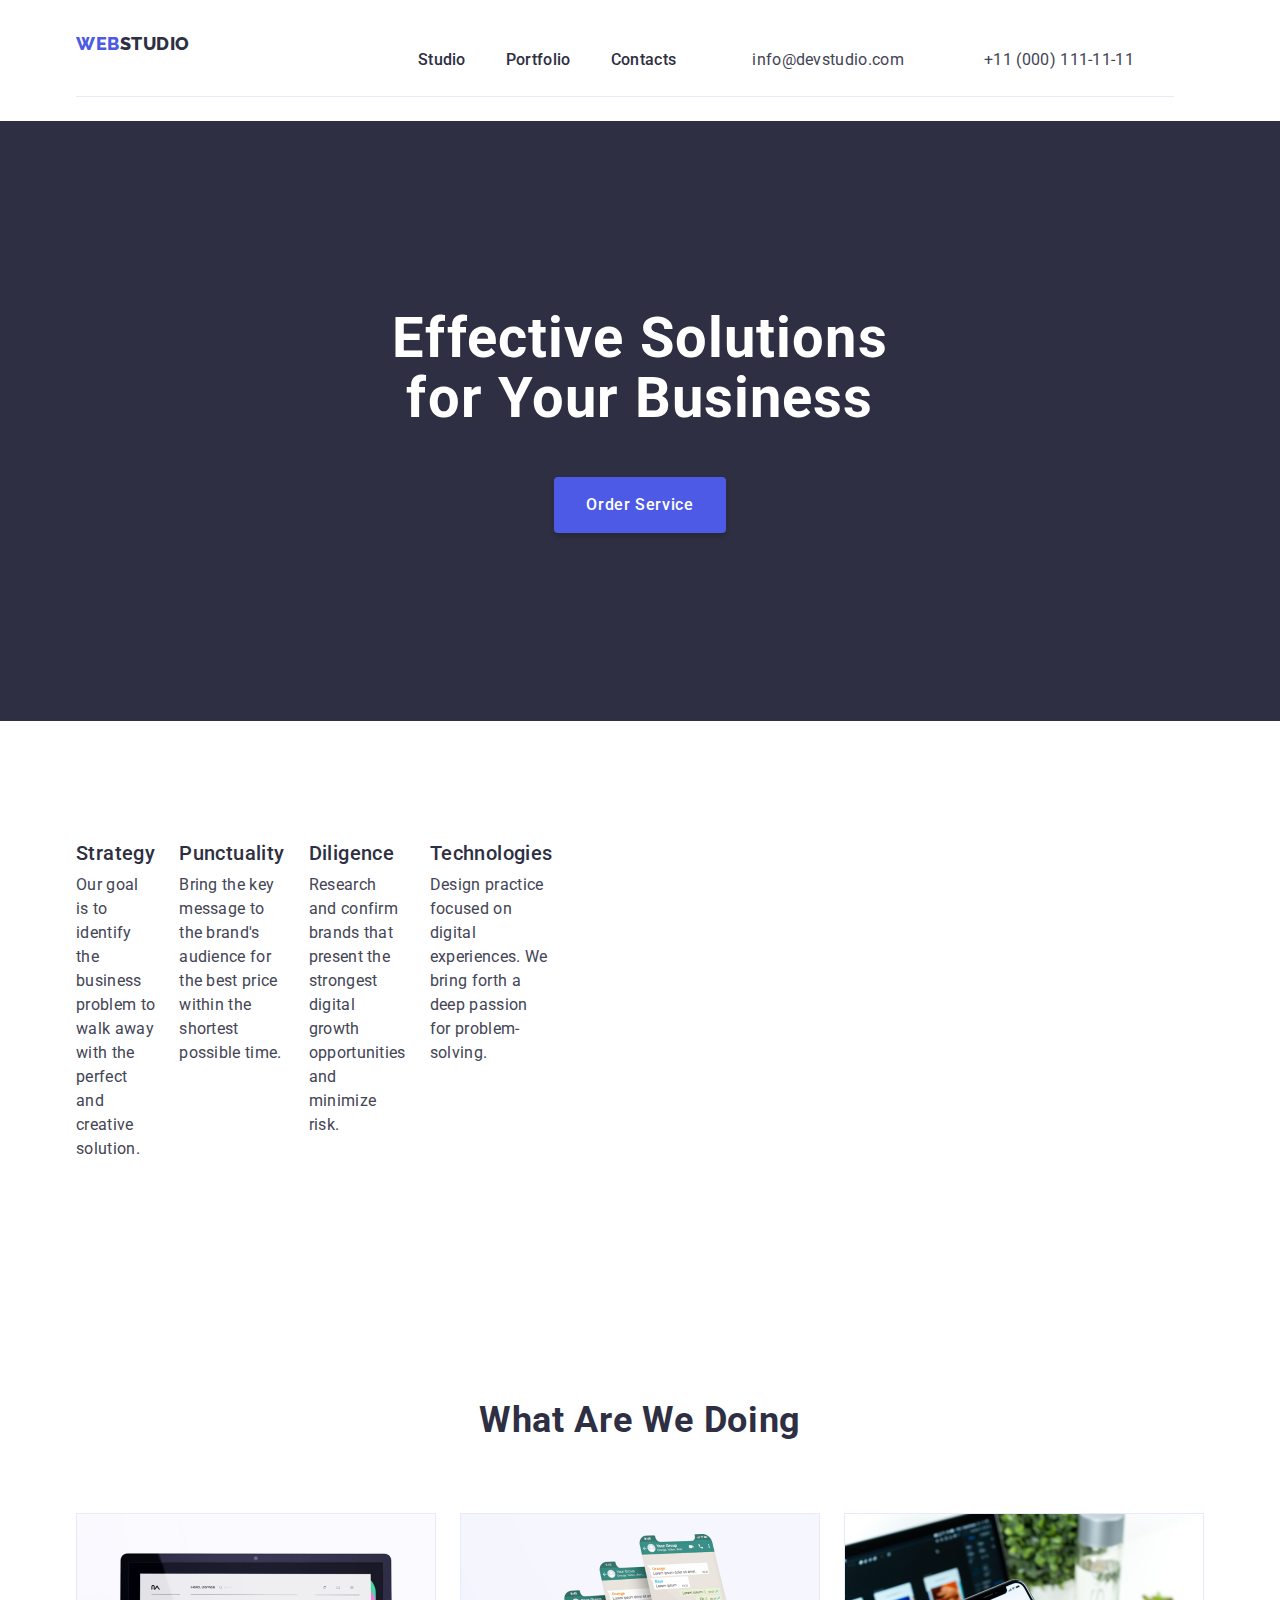
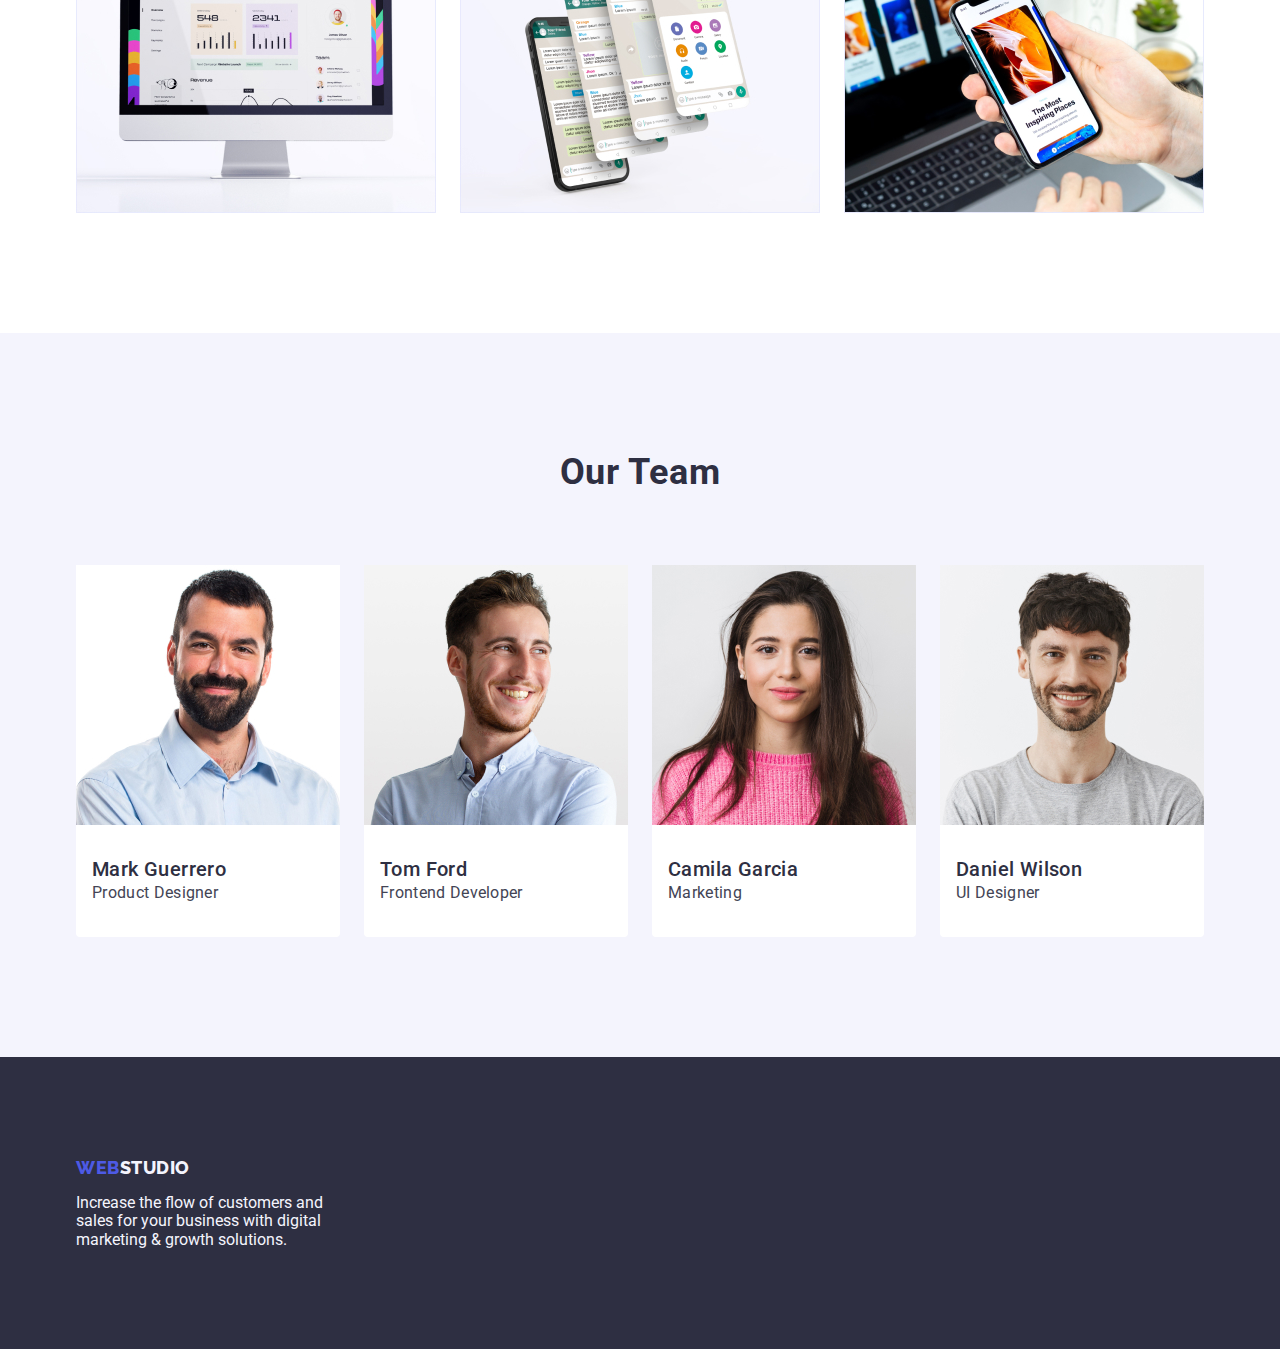
<file: index.html>
<!DOCTYPE html>
<html lang="en">
  <head>
    <meta charset="UTF-8" />
    <meta http-equiv="X-UA-Compatible" content="IE=edge" />
    <meta name="viewport" content="width=device-width, initial-scale=1.0" />
    <title>Effective Solutions for Your Business</title>
    <link rel="preconnect" href="https://fonts.googleapis.com" />
    <link rel="preconnect" href="https://fonts.gstatic.com" crossorigin />
    <link
      href="https://fonts.googleapis.com/css2?family=Raleway:wght@800&family=Roboto:wght@400;500;700&display=swap"
      rel="stylesheet"
    />
    <link
      rel="stylesheet"
      href="https://cdnjs.cloudflare.com/ajax/libs/modern-normalize/1.1.0/modern-normalize.min.css"
    />
    <link href="./css/styles.css" rel="stylesheet" />
  </head>
  <body>
    <!-- Header -->
    <header class="page-header">
      <div class="container page-header-container">
        <nav class="page-header-navigation">
          <a href="./index.html" class="link page-logo list"
            >Web<span class="page-logo logos link">Studio</span></a
          >
          <ul class="list menu">
            <li class="menu-item">
              <a href="./index.html" class="menu-link link">Studio</a>
            </li>
            <li class="menu-item">
              <a href="./portfolio.html" class="menu-link link">Portfolio</a>
            </li>
            <li class="menu-item">
              <a href="" class="menu-link link">Contacts</a>
            </li>
          </ul>
          <!-- Address -->
          <address class="menu-contacts">
            <ul class="list">
              <li>
                <a class="link contacts" href="mailto:info@devstudio.com"
                  >info@devstudio.com</a
                >
              </li>
              <li>
                <a class="link contacts" href="tel:+110001111111"
                  >+11 (000) 111-11-11</a
                >
              </li>
            </ul>
          </address>
        </nav>
      </div>
    </header>
    <main>
      <!-- Section-1 -->
      <section class="section-one">
        <div class="container">
          <h1 class="title-one">Effective Solutions for Your Business</h1>
          <button class="button-one" type="button">Order Service</button>
        </div>
      </section>
      <!-- Section-2 -->
      <section class="sections">
        <div class="container">
          <h2 hidden class="hidden-title">Efficiency</h2>
          <ul class="list efficiency-list">
            <li>
              <h3 class="title-two">Strategy</h3>
              <p class="text-item">
                Our goal is to identify the business problem to walk away with
                the perfect and creative solution.
              </p>
            </li>
            <li>
              <h3 class="title-two">Punctuality</h3>
              <p class="text-item">
                Bring the key message to the brand's audience for the best price
                within the shortest possible time.
              </p>
            </li>
            <li>
              <h3 class="title-two">Diligence</h3>
              <p class="text-item">
                Research and confirm brands that present the strongest digital
                growth opportunities and minimize risk.
              </p>
            </li>
            <li>
              <h3 class="title-two">Technologies</h3>
              <p class="text-item">
                Design practice focused on digital experiences. We bring forth a
                deep passion for problem-solving.
              </p>
            </li>
          </ul>
        </div>
      </section>
      <!-- Section-3 -->
      <section class="sections">
        <div class="container">
          <h2 class="title-three">What are we doing</h2>
          <ul class="list section-three-list">
            <li>
              <img
                src="./images/computer.jpg"
                alt="computer"
                width="360"
                height="300"
              />
            </li>
            <li>
              <img
                src="./images/cellphone.jpg"
                alt="cellphone"
                width="360"
                height="300"
              />
            </li>
            <li>
              <img src="./images/pc.jpg" alt="pc" width="360" height="300" />
            </li>
          </ul>
        </div>
      </section>
      <!-- Section-4 -->
      <section class="section-four-background-color sections">
        <div class="container">
          <h2 class="title-four">Our Team</h2>
          <ul class="list efficiency-list">
            <li class="company-employees">
              <img
                src="./images/imgmark.jpg"
                alt="mark"
                width="264"
                height="260"
              />
              <div class="employees-list">
                <h3 class="employees">Mark Guerrero</h3>
                <p class="text-item">Product Designer</p>
              </div>
            </li>
            <li class="company-employees">
              <img
                src="./images/imgtom.jpg"
                alt="tom"
                width="264"
                height="260"
              />
              <div class="employees-list">
                <h3 class="employees">Tom Ford</h3>
                <p class="text-item">Frontend Developer</p>
              </div>
            </li>
            <li class="company-employees">
              <img
                src="./images/imgcamila.jpg"
                alt="camila"
                width="264"
                height="260"
              />
              <div class="employees-list">
                <h3 class="employees">Camila Garcia</h3>
                <p class="text-item">Marketing</p>
              </div>
            </li>
            <li class="company-employees">
              <img
                src="./images/imgdaniel.jpg"
                alt="daniel"
                width="264"
                height="260"
              />
              <div class="employees-list">
                <h3 class="employees">Daniel Wilson</h3>
                <p class="text-item">UI Designer</p>
              </div>
            </li>
          </ul>
        </div>
      </section>
    </main>
    <!-- Footer -->
    <footer class="footer">
      <div class="container">
        <a href="./index.html" class="link page-logo list"
          >Web<span class="footer-color">Studio</span></a
        >
        <p class="footer-paragraph">
          Increase the flow of customers and sales for your business with
          digital marketing & growth solutions.
        </p>
      </div>
    </footer>
  </body>
</html>
</file>
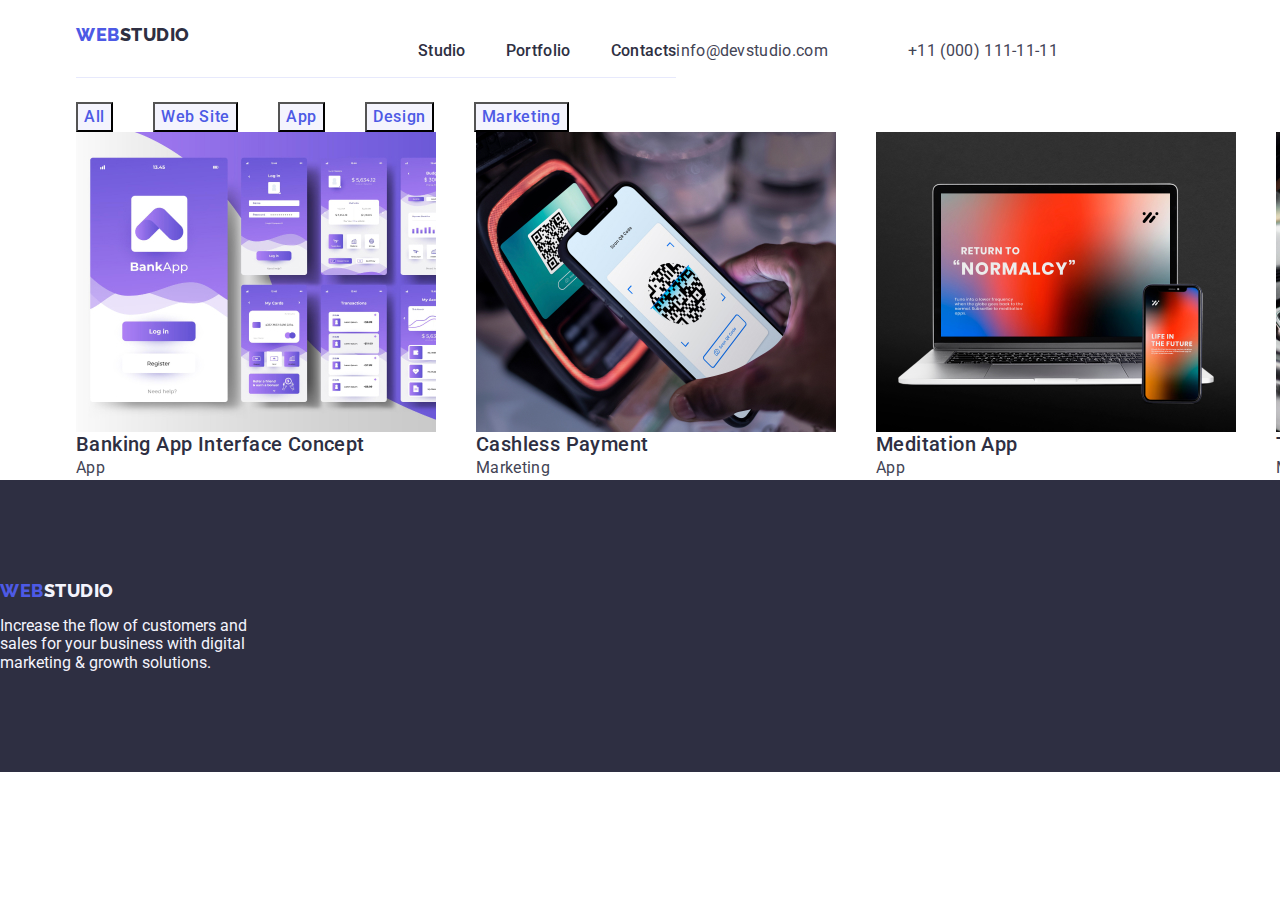
<file: portfolio.html>
<!DOCTYPE html>
<html lang="en">
  <head>
    <meta charset="UTF-8" />
    <meta http-equiv="X-UA-Compatible" content="IE=edge" />
    <meta name="viewport" content="width=device-width, initial-scale=1.0" />
    <title>Effective Solutions for Your Business</title>
    <link rel="preconnect" href="https://fonts.googleapis.com" />
    <link rel="preconnect" href="https://fonts.gstatic.com" crossorigin />
    <link
      href="https://fonts.googleapis.com/css2?family=Raleway:wght@800&family=Roboto:wght@400;500;700&display=swap"
      rel="stylesheet"
    />
    <link
      rel="stylesheet"
      href="https://cdnjs.cloudflare.com/ajax/libs/modern-normalize/1.1.0/modern-normalize.min.css"
    />
    <link rel="stylesheet" href="./css/styles.css" />
  </head>
  <body class="body-page">
    <!-- Header -->
    <header class="page-header">
      <div class="container page-header-container"">
        <nav class="page-header-navigation">
          <a href="./index.html" class="link page-logo list"
            >Web<span class="page-logo logos link">Studio</span></a
          >
          <ul class="list menu">
            <li>
              <a href="./index.html" class="menu-link link">Studio</a>
            </li>
            <li>
              <a href="./portfolio.html" class="menu-link link">Portfolio</a>
            </li>
            <li>
              <a href="" class="menu-link link">Contacts</a>
            </li>
          </ul>
        </nav>
        <!-- Address -->
          <address class="menu-contacts">
            <ul class="list">
              <li>
                <a class="link contacts" href="mailto:info@devstudio.com"
                  >info@devstudio.com</a
                >
              </li>
              <li>
                <a class="link contacts" href="tel:+110001111111"
                  >+11 (000) 111-11-11</a
                >
              </li>
            </ul>
          </address>
      </div>
    </header>

    <main>
      <!-- Section-1-Portfolio -->
      <section>
        <div class="container">
          <h1 hidden>Menu-list</h1>
          <ul class="list">
            <li><button type="button" class="button-portfolio">All</button></li>
            <li>
              <button type="button" class="button-portfolio">Web Site</button>
            </li>
            <li><button type="button" class="button-portfolio">App</button></li>
            <li>
              <button type="button" class="button-portfolio">Design</button>
            </li>
            <li>
              <button type="button" class="button-portfolio">Marketing</button>
            </li>
          </ul>
          <ul class="list">
            <li>
              <a href="./images/imgbankingapp.jpg" class="link">
                <img
                  src="./images/imgbankingapp.jpg"
                  alt="banking-app-interface-concept"
                  width="360"
                  height="300"
                />
                <h2 class="title-portfolio">Banking App Interface Concept</h2>
                <p class="paragraph-portfolio">App</p>
              </a>
            </li>
            <li>
              <a href="./images/imgcashlesspayment.jpg" class="link">
                <img
                  src="./images/imgcashlesspayment.jpg"
                  alt="cashless-payment"
                  width="360"
                  height="300"
                />
                <h2 class="title-portfolio">Cashless Payment</h2>
                <p class="paragraph-portfolio">Marketing</p>
              </a>
            </li>
            <li>
              <a href="./images/imgmediationapp.jpg" class="link">
                <img
                  src="./images/imgmediationapp.jpg"
                  alt="mediation-app"
                  width="360"
                  height="300"
                />
                <h2 class="title-portfolio">Meditation App</h2>
                <p class="paragraph-portfolio">App</p>
              </a>
            </li>
            <li>
              <a href="./images/imgtaxiservice.jpg" class="link">
                <img
                  src="./images/imgtaxiservice.jpg"
                  alt="taxi-service"
                  width="360"
                  height="300"
                />
                <h2 class="title-portfolio">Taxi Service</h2>
                <p class="paragraph-portfolio">Marketing</p>
              </a>
            </li>
            <li>
              <a href="./images/imgscreenillustration.jpg" class="link">
                <img
                  src="./images/imgscreenillustration.jpg"
                  alt="screen-illustrations"
                  width="360"
                  height="300"
                />
                <h2 class="title-portfolio">Screen Illustrations</h2>
                <p class="paragraph-portfolio">Design</p>
              </a>
            </li>
            <li>
              <a href="./images/imgonlinecourses.jpg" class="link">
                <img
                  src="./images/imgonlinecourses.jpg"
                  alt="screen-illustrations"
                  width="360"
                  height="300"
                />
                <h2 class="title-portfolio">Online Courses</h2>
                <p class="paragraph-portfolio">Marketing</p>
              </a>
            </li>
            <li>
              <a href="./images/imginstagramstories.jpg" class="link">
                <img
                  src="./images/imginstagramstories.jpg"
                  alt="instagram-strories-concept"
                  width="360"
                  height="300"
                />
                <h2 class="title-portfolio">Instagram Stories Concept</h2>
                <p class="paragraph-portfolio">Design</p>
              </a>
            </li>
            <li>
              <a href="" class="link">
                <img
                  src="./images/imgorganicfood.jpg"
                  alt="organic-food"
                  width="360"
                  height="300"
                />
                <h2 class="title-portfolio">Organic Food</h2>
                <p class="paragraph-portfolio">Web Site</p>
              </a>
            </li>
            <li>
              <a href="" class="link">
                <img
                  src="./images/imgfreshcoffee.jpg"
                  alt="fresh-coffee"
                  width="360"
                  height="300"
                />
                <h2 class="title-portfolio">Fresh Coffee</h2>
                <p class="paragraph-portfolio">Web Site</p>
              </a>
            </li>
          </ul>
        </div>
      </section>
    </main>
    <!-- Footer -->
    <footer class="footer">
      <a href="./index.html" class="link page-logo list"
        >Web<span class="footer-color">Studio</span></a
      >
      <p class="footer-paragraph">
        Increase the flow of customers and sales for your business with digital
        marketing & growth solutions.
      </p>
    </footer>
  </body>
</html>
</file>
<file: css/styles.css>
:root {
  --background-color: #ffffff;
  --page-logo-color: #4d5ae5;
  --first-paragraf-color: #434455;
  --sections-color: #2e2f42;
  --contact-color: #434455;
  --section-four-back-ground-color: #f4f4fd;
  --footer-color: #2e2f42;
  --portfolio-button: #4d5ae5;
  --portfolio-background-button: #f4f4fd;
  --title-portfolio-color: #2e2f42;
  --prg-color: #434455;
}

body {
  font-family: "Roboto", sans-serif;
  color: #434455;
  background-color: var(--background-color);
}
.page-header-container {
  display: flex;
  align-items: center;
}
.container {
  width: 1158px;
  margin: auto;
  padding: 0 15px;
}

.menu {
  list-style: none;
  display: flex;
  gap: 40px;
}
.list {
  list-style: none;
}
h1,
h2,
h3,
h4,
p {
  margin-top: 0;
  margin-bottom: 0;
}
ul,
ol {
  margin-top: 0;
  margin-bottom: 0;
  padding-left: 0;
}

img {
  display: block;
}

.menu-link {
  text-decoration: none;
  font-weight: 500;
  font-size: 16px;
  line-height: 1.5;
  letter-spacing: 0.02em;
  color: #2e2f42;
}

.menu-link:hover,
.menu-link:focus {
  color: #404bbf;
}
/* Header */
.page-header {
  background: #ffffff;
  display: flex;
  align-items: center;
  padding-top: 24px;
  padding-bottom: 24px;
}
.menu-item {
  padding: 24px 0 24px;
}

.page-header-navigation {
  list-style: none;
  display: flex;
  align-items: center;
  column-gap: 76px;
  border-bottom: 1px solid #e7e9fc;
}

.list {
  list-style: none;
  display: flex;
  gap: 40px;
}

/* Address */
.menu-contacts {
  display: flex;
  font-style: normal;
}

.contacts {
  font-weight: 400;
  font-size: 16px;
  line-height: 1.5;
  letter-spacing: 0.02em;
  color: var(--contact-color);
  margin-left: auto;
  margin-right: 40px;
}

.contacts:hover,
.contacts:focus {
  color: #404bbf;
}

.link {
  text-decoration: none;
}

.page-logo {
  font-family: "Raleway", sans-serif;
  font-style: normal;
  font-weight: 800;
  font-size: 18px;
  display: inline-block;
  line-height: 1.17;
  align-items: center;
  letter-spacing: 0.03em;
  text-transform: uppercase;
  color: var(--page-logo-color);
  margin-right: 76px;
  margin-bottom: 16px;
}
.logos {
  color: #2e2f42;
}

/* Section-1 */
.section-one {
  background-color: var(--sections-color);
  padding: 188px 0;
}
.sections {
  padding: 120px 0;
}

.section-one :hover,
.section-one :focus {
  background-color: var(--sections-color);
}

.title-one {
  font-weight: 700;
  font-size: 56px;
  line-height: 1.07;
  text-align: center;
  letter-spacing: 0.02em;
  color: #ffffff;

  margin: auto;
  max-width: 496px;
  margin-bottom: 48px;
}
/* Section-2 */
.hidden-title {
}
.title-two {
  font-weight: 500;
  font-size: 20px;
  line-height: 1.2;
  letter-spacing: 0.02em;
  color: var(--sections-color);
  margin-bottom: 8px;
}
.efficiency-list {
  display: flex;
  padding: 0;
  gap: 24px;
  width: calc((100% - 72px) / 4);
}

/* Section-3 */
.title-three {
  font-size: 36px;
  line-height: 1.11;
  text-align: center;
  letter-spacing: 0.02em;
  text-transform: capitalize;
  color: var(--sections-color);
  margin-bottom: 72px;
}
.section-three-list {
  display: flex;
  padding: 0;
  gap: 24px;
  width: calc((100% - 48px) / 3);
}

/* Section-4 */
.section-four-background-color {
  background-color: var(--section-four-back-ground-color);
}
.container-four {
  width: 1158px;
  margin-left: auto;
  margin-right: auto;
  padding-left: 141px;
  padding-right: 141px;
  margin-bottom: 120px;
}
.title-four {
  font-size: 36px;
  line-height: 1.11;
  text-align: center;
  letter-spacing: 0.02em;
  text-transform: capitalize;
  color: var(--sections-color);
  margin-bottom: 72px;
}
.company-employees {
  background-color: #ffffff;
  border-radius: 0px 0px 4px 4px;
}
.employees {
  font-weight: 500;
  font-size: 20px;
  line-height: 1.2;
  letter-spacing: 0.02em;
  color: var(--sections-color);
}
.employees-list {
  padding: 32px 16px;
}
/* Button */

button {
  cursor: pointer;
}
.button-one {
  /* font-family: "Roboto", sans-serif; */
  display: block;
  font-weight: 500;
  font-size: 16px;
  line-height: 1.5;
  letter-spacing: 0.04em;
  background-color: #4d5ae5;
  color: #ffffff;
  box-shadow: 0px 4px 4px rgba(0, 0, 0, 0.15);
  height: 56px;
  border: none;
  border-radius: 4px;
  padding: 16px 32px;
  min-width: 169px;
  margin: auto;
}
.button-one:hover,
.button-one:focus {
  background-color: #404bbf;
  cursor: pointer;
}

/* Footer */

.footer {
  background-color: #2e2f42;
  padding: 100px 0;
}
.text-item {
  font-size: 16px;
  line-height: 1.5;
  letter-spacing: 0.02em;
  color: var(--first-paragraf-color);
  padding: 0;
}
.footer-color {
  color: #f4f4fd;
}
.footer-paragraph {
  color: #f4f4fd;
  max-width: 264px;
}

/* Portfolio */
.button-portfolio {
  /* font-family: "Roboto", sans-serif; */
  font-weight: 500;
  font-size: 16px;
  line-height: 1.5;
  letter-spacing: 0.04em;
  color: var(--portfolio-button);
  background-color: var(--portfolio-background-button);
}
.button-portfolio:hover,
.button-portfolio:focus {
  cursor: pointer;
  color: #ffffff;
  background-color: #404bbf;
}
.title-portfolio {
  font-weight: 500;
  font-size: 20px;
  line-height: 1.2;
  letter-spacing: 0.02em;
  color: var(--title-portfolio-color);
}
.paragraph-portfolio {
  font-size: 16px;
  line-height: 1.5;
  letter-spacing: 0.02em;
  color: var(--prg-color);
}
</file>
